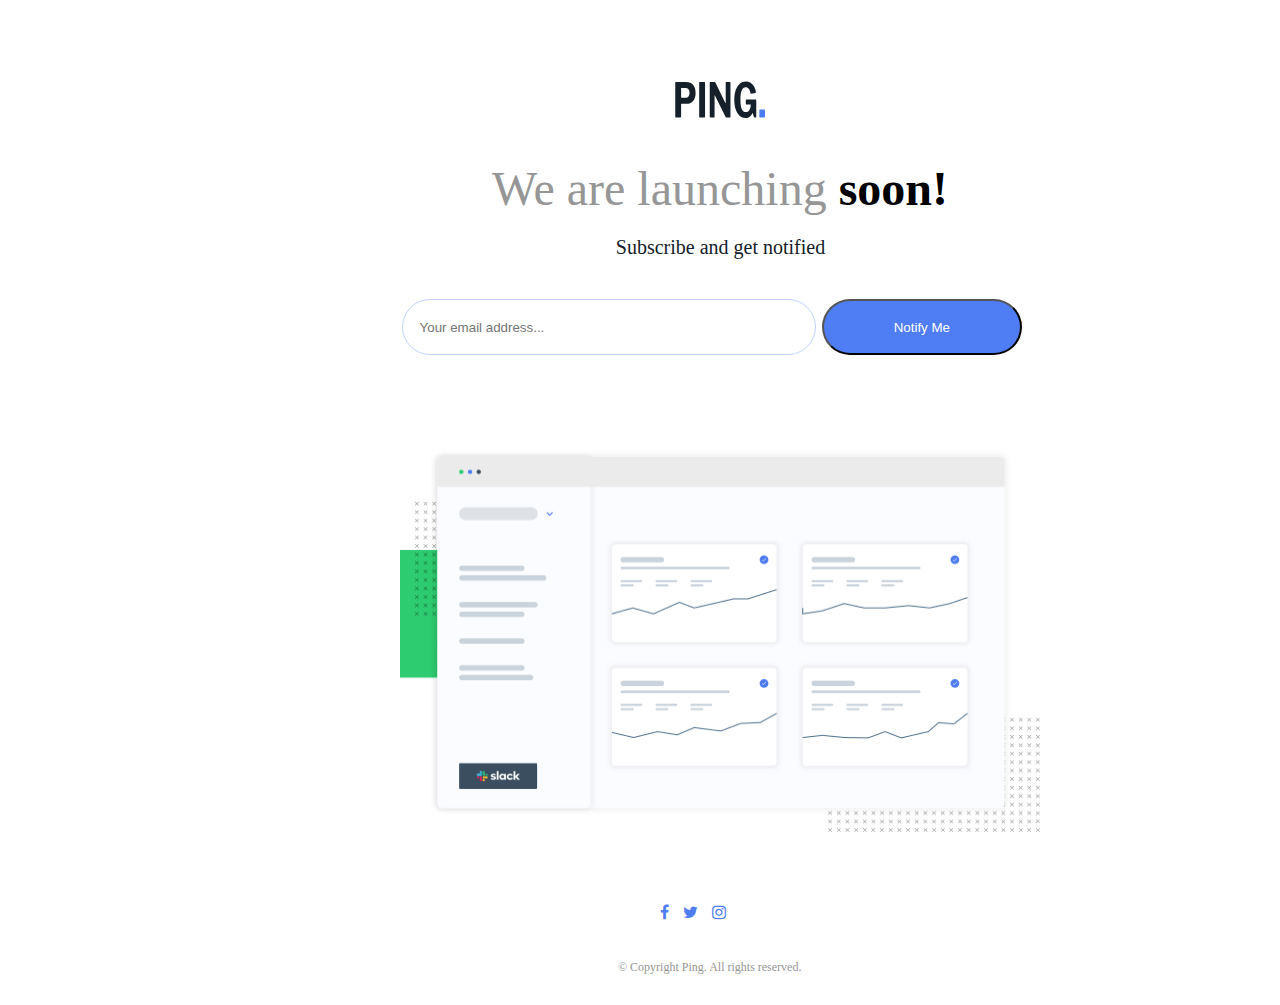
<file: coming-soon.html>
<!DOCTYPE html>
<html lang="en">

<head>
    <meta charset="UTF-8">
    <meta name="viewport" content="width=device-width, initial-scale=1.0">
    <link rel="icon" type="image/png" sizes="32x32" href="./images/favicon-32x32.png">
    <link rel="stylesheet" href="https://cdnjs.cloudflare.com/ajax/libs/font-awesome/4.7.0/css/font-awesome.min.css">
    <meta name="description" content="Learning: Coming soon page">
    <meta name="keyword" content="html, css, learning" />
    <meta name="author" content="benazeer" />
    <title>Frontend Mentor | Ping coming soon page</title>
    <link rel="stylesheet" href="./assets/css/coming-soon.css" />
    <script src="./assets/js/coming-soon.js"></script>
</head>

<body>
    <div class="container">
        <main>
            <img class="ping" src="./assets/images/logo-coming-soon.svg">
            <div class="headline">We are launching <span>soon!</span></div>
            <div class="title"> Subscribe and get notified</div>
            <form class="notify-me" name="myForm">
                <label></label>
                <input type="email" class="email" name="email" placeholder="    Your email address...">
                <button type="submit" onclick="validateEmail()">Notify Me</button>
            </form>
            <img class="dash-img" src="./assets/images/illustration-dashboard.png">

        </main>
        <footer>
            <div class="social-icons">
                <a href=""> <i class="fa fa-facebook" aria-hidden="true"></i></a>
                <a href=""> <i class="fa fa-twitter" aria-hidden="true"></i></a>
                <a href=""> <i class="fa fa-instagram" aria-hidden="true"></i></a>

            </div>
            <div class="copyright">
                &copy; Copyright Ping. All rights reserved.
            </div>
        </footer>
    </div>
</body>

</html>
</file>
<file: assets/css/coming-soon.css>
.ping {
        /* PING. */

        position: absolute;
        width: 90px;
        height: 39px;
        left: 675px;
        top: 80px;
        font-family: Libre Franklin;
        font-style: normal;
        font-weight: bold;
        font-size: 32px;
        line-height: 39px;
        color: #15202A;
    }

    .headline {
        position: absolute;
        width: 712px;
        height: 60px;
        left: 364px;
        top: 159px;

        font-family: Libre Franklin;
        font-style: normal;
        font-weight: 300;
        font-size: 48px;
        line-height: 60px;
        /* identical to box height, or 125% */
        text-align: center;

        color: #969696;
    }

    .headline span {
        font-weight: bold;
        color: #000;
    }

    .title {
        width: 243px;
        position: absolute;
        height: 24px;
        left: 599px;
        top: 235px;

        font-family: Libre Franklin;
        font-style: normal;
        font-weight: 300;
        font-size: 20px;
        line-height: 24px;
        text-align: center;

        color: #15202A;
    }

    .notify-me {
        position: absolute;
        width: 637px;
        height: 56px;
        left: 402px;
        top: 299px;

    }

    input {
        position: absolute;
        left: 0%;
        right: 0%;
        top: 0%;
        bottom: 0%;
        width: 65%;

        background: #FFFFFF;
        border: 1px solid #C2D3FF;
        box-sizing: border-box;
        box-shadow: 0px 0px 7px 3px rgba(0, 0, 0, 0.0001);
        border-radius: 28px;
    }


    button {
        position: absolute;
        width: 199.69px;
        height: 56px;
        left: 420px;
        border-radius: 30px;
        color: #FFFFFF;
        background-color: hsl(223, 87%, 63%);
        ;
    }

    .dash-img {
        position: absolute;
        width: 640px;
        height: 383px;
        left: 400px;
        top: 449px;
    }

    footer {
        position: absolute;
        width: 204px;
        height: 71px;
        left: 618px;
        top: 904px;
    }

    .social-icons {
        position: absolute;
        width: 120px;
        height: 31px;
        left: 42px;
        top: 0px;
    }

    .fa {
        color: hsl(223, 87%, 63%);
        padding-right: 10px;
        border-radius: 50%;
    }

    .copyright {
        position: absolute;
        height: 15px;
        left: 0%;
        right: 0.49%;
        top: calc(50% - 15px/2 + 28px);
        padding-bottom: 30px;


        font-family: Libre Franklin;
        font-style: normal;
        font-weight: 300;
        font-size: 12px;
        line-height: 15px;
        /* identical to box height */

        color: #969696;
    }
</file>
